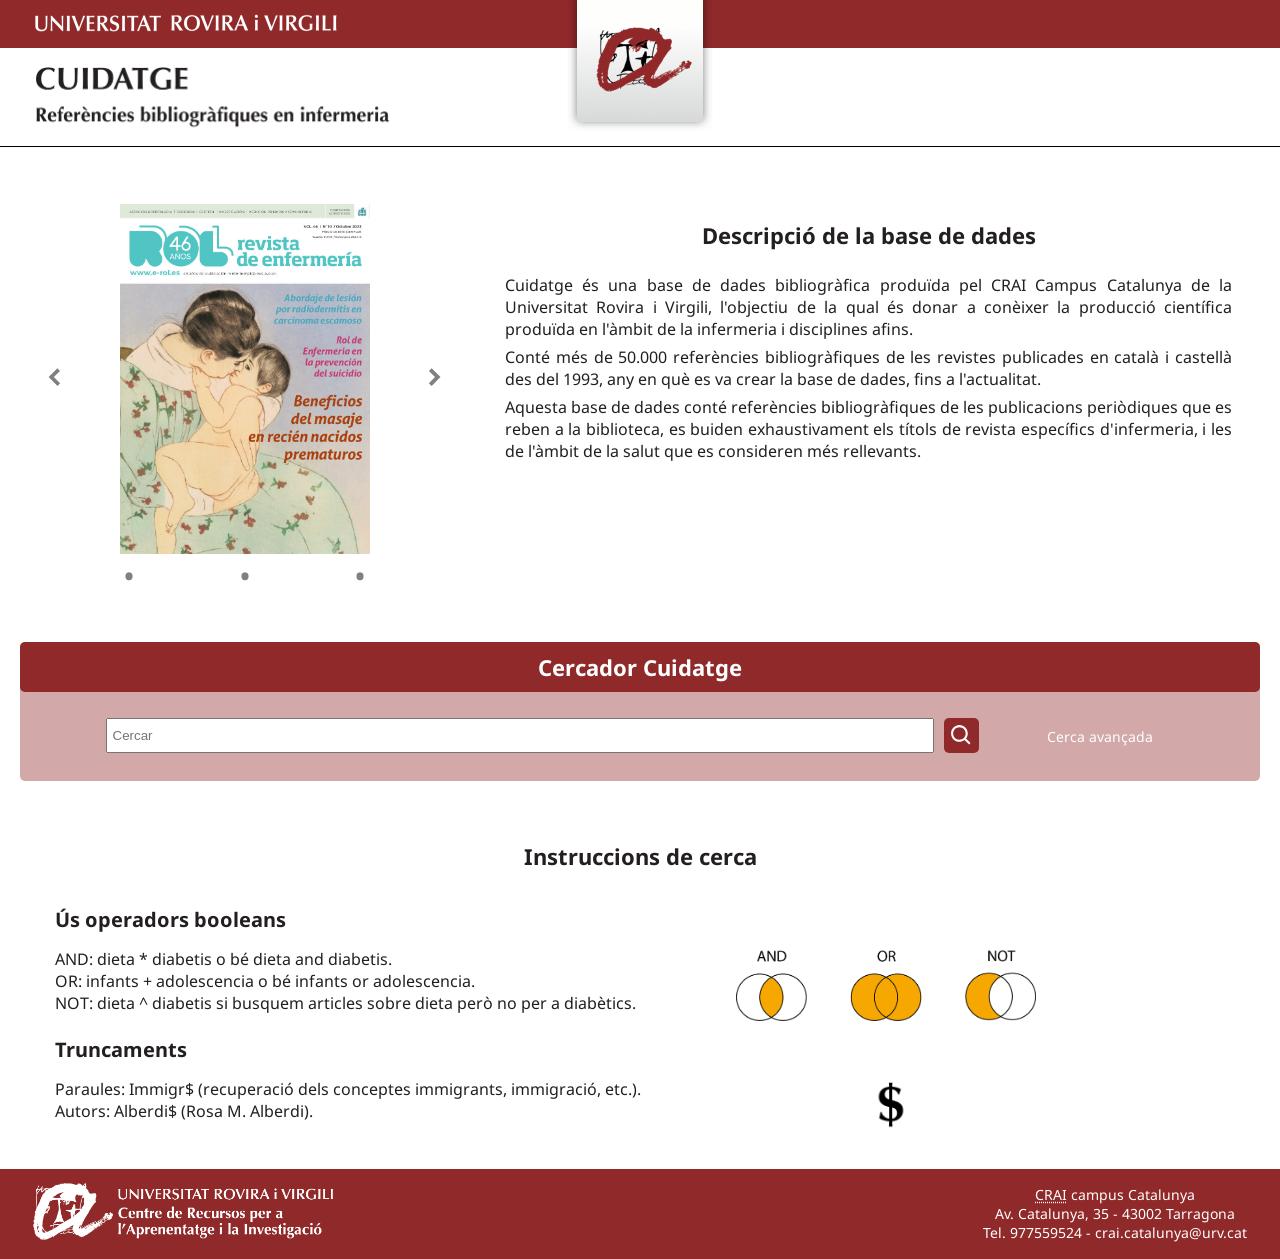
<file: index.html>
<!DOCTYPE html>
<html lang="ca">

<head>
    <meta charset="UTF-8">
    <meta http-equiv="X-UA-Compatible" content="IE=edge">
    <meta name="viewport" content="width=device-width, initial-scale=1.0">
    <meta name="description" content="Treball Final del Grau en Tècniques d'Interacció Digital i Multimèdia de la UOC">
    <meta name="keywords" content="base de dades, revistes, articles, infermeria, URV, CRAI">

    <title>Cuidatge | Referències bibliogràfiques en Infermeria</title>

    <link rel="preconnect" href="https://fonts.googleapis.com">
    <link rel="preconnect" href="https://fonts.gstatic.com" crossorigin>
    <link href="https://fonts.googleapis.com/css2?family=Noto+Sans:wght@400;900&display=swap" rel="stylesheet">

    <link rel="stylesheet" href="./css/estils.css">
</head>

<body>

    <header>
        <div class="logo-escriptori-URV">
            <a href="https://www.urv.cat/ca/" title="URV"><img src="./images/logo-urv-nav.png" alt="Universitat Rovira i Virgili"></a>
        </div>
        <div class="topbar">
            <div class="logotip-URV">
                <a href="https://www.urv.cat/ca/"><img src="./images/logo-urv-blanc-2017.png" alt="Universitat Rovira i Virgili"></a>
            </div>
        </div>
        <div class="downbar">
            <div class="logotip-cuidatge">
                <a href="./index.html" title="Portada | Cuidatge"><img src="./images/logotip-cuidatge.png" alt="Cuidatge"></a>
            </div>
        </div>
    </header>

    <main>
        <article class="presentacio">
            <!-- Carrusel -->
            <div class="carrusel">
                <div class="conteCarrusel">
                    <div class="itemCarrusel" id="itemCarrusel-1">
                        <div class="itemCarruselTarjeta">
                            <img src="./images/revista-rol.jpeg" alt="Portada de la revista Rol de enfermeria">
                        </div>
                        <div class="itemCarruselFletxes">
                            <a href="#itemCarrusel-3"><img src="./images/fletxa-esquerra-gris.svg" alt="Fletxa esquerra"></a>
                            <a href="#itemCarrusel-2"><img src="./images/fletxa-dreta-gris.svg" alt="Fletxa dreta"></a>
                        </div>
                    </div>
                    <div class="itemCarrusel" id="itemCarrusel-2">
                        <div class="itemCarruselTarjeta">
                            <img src="./images/RIDEC.jpeg" alt="Portada de la revista RIDEC">
                        </div>
                        <div class="itemCarruselFletxes">
                            <a href="#itemCarrusel-1"><img src="./images/fletxa-esquerra-gris.svg" alt="Fletxa esquerra"></a>
                            <a href="#itemCarrusel-3"><img src="./images/fletxa-dreta-gris.svg" alt="Fletxa dreta"></a>
                        </div>
                    </div>
                    <div class="itemCarrusel" id="itemCarrusel-3">
                        <div class="itemCarruselTarjeta">
                            <img src="./images/enfermeria-vascular.png" alt="Portada de la revista Enfermeria vascular">
                        </div>
                        <div class="itemCarruselFletxes">
                            <a href="#itemCarrusel-2"><img src="./images/fletxa-esquerra-gris.svg" alt="Fletxa esquerra"></a>
                            <a href="#itemCarrusel-1"><img src="./images/fletxa-dreta-gris.svg" alt="Fletxa dreta"></a>
                        </div>
                    </div>
                </div>
                <div class="conteCarruselController">
                    <a href="#itemCarrusel-1">•</a>
                    <a href="#itemCarrusel-2">•</a>
                    <a href="#itemCarrusel-3">•</a>
                </div>
            </div>
            <!--./Carrusel -->
            <div class="descripcio">
                <h1>Descripció de la base de dades</h1>
                <p>Cuidatge és una base de dades bibliogràfica produïda pel CRAI Campus Catalunya de la Universitat Rovira i Virgili, l'objectiu de la qual és donar a conèixer la producció científica produïda en l'àmbit de la infermeria i disciplines afins.</p>
                <p>Conté més de 50.000 referències bibliogràfiques de les revistes publicades en català i castellà des del 1993, any en què es va crear la base de dades, fins a l'actualitat.</p>
                <p>Aquesta base de dades conté referències bibliogràfiques de les publicacions periòdiques que es reben a la biblioteca, es buiden exhaustivament els títols de revista específics d'infermeria, i les de l'àmbit de la salut que es consideren més rellevants.</p>
            </div>
        </article>
        
        <div class="motor-de-cerca">
            <h1>Cercador Cuidatge</h1>
            <div class="cercador">
                <form action="#" method="post">
                <input id="cercar" type="search" placeholder="Cercar">
                <label for="cercar">
                    <a href="./pages/cerca.html"><img src="./images/lupa.svg" alt="Lupa"></a>
                </label>
                </form>
                <a class="cerca-avançada" href="#">Cerca avançada</a>
            </div>
        </div>

        <section class="instruccions-cerca">
            <h1>Instruccions de cerca</h1>
            
            <article>
                <h2>Ús operadors booleans</h2>
                <div class="booleans">
                <ul>
                    <li>AND: dieta * diabetis o bé dieta and diabetis.</li>
                    <li>OR: infants + adolescencia o bé infants or adolescencia.</li>
                    <li>NOT: dieta ^ diabetis si busquem articles sobre dieta però no per a diabètics.</li>
                </ul>
                <img src="./images/operadors-booleans.png" alt="Operadors booleans">
                </div>
            </article>

            <article>
                <h2>Truncaments</h2>
                <div class="truncaments">
                <ul>
                    <li>Paraules: Immigr$ (recuperació dels conceptes immigrants, immigració, etc.).</li>
                    <li>Autors: Alberdi$ (Rosa M. Alberdi).</li>
                </ul>
                <img src="./images/truncaments.png" alt="Truncaments">
                </div>
            </article>
        
        </section>

    </main>

    <footer>

        <div class="logo-CRAI">
            <a href="https://www.crai.urv.cat/ca/" title="Lloc web del CRAI URV"><img src="./images/logotip-CRAI-blanc.png" alt="Logotip del CRAI"></a>
        </div>

        <div class="informacio">
            <div class="contacte">
                <p><abbr title="Centre de Recursos per a l'Aprenentatge i la Investigació">CRAI</abbr> campus Catalunya</p>
                <p>Av. Catalunya, 35 - 43002 Tarragona</p>
                <p>Tel. 977559524 - crai.catalunya@urv.cat</p>
            </div>
        </div>

    </footer>

</body>

</html>
</file>
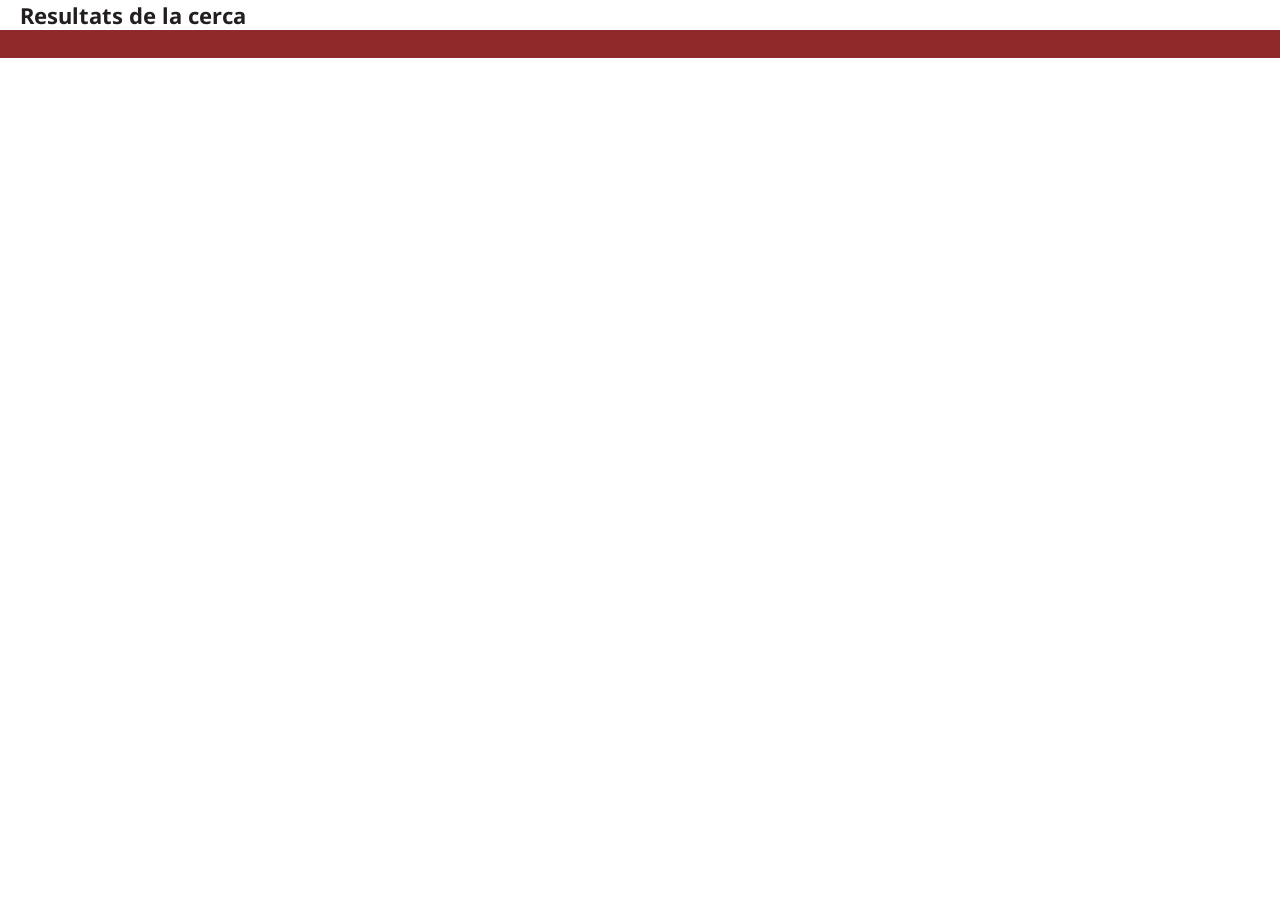
<file: pages/cerca.html>
<!DOCTYPE html>
<html lang="ca">

<head>
    <meta charset="UTF-8">
    <meta http-equiv="X-UA-Compatible" content="IE=edge">
    <meta name="viewport" content="width=device-width, initial-scale=1.0">
    <meta name="description" content="Pàgina de resultats de cerca de la base de dades de Cuidatge">
    <meta name="keywords" content="base de dades, revistes, articles, infermeria, URV, CRAI">
    <meta name="author" content="URV">

    <title>Cuidatge | Resultats de cerca</title>

    <link rel="preconnect" href="https://fonts.googleapis.com">
    <link rel="preconnect" href="https://fonts.gstatic.com" crossorigin>
    <link href="https://fonts.googleapis.com/css2?family=Noto+Sans:wght@400;900&display=swap" rel="stylesheet">

    <link rel="stylesheet" href="../css/estils.css">
</head>

<body>
 

    <header>
        <!-- Tu código del encabezado aquí -->
    </header>

    <main>

        <!-- Tu código de la barra de búsqueda aquí -->

        <!-- Sección para mostrar los resultados de la búsqueda -->
        <div class="resultados-cerca">
            <h1>Resultats de la cerca</h1>
            <div id="resultados"> <!-- Aquí se mostrarán los resultados -->
            </div>
        </div>
    </main>

    <footer>
        <!-- Tu código del pie de página aquí -->
    </footer>

    <script src="https://code.jquery.com/jquery-3.6.0.min.js"></script>
    <script>
        // Esta función mostrará los resultados de la búsqueda en la página
        function mostrarResultados(data) {
            const resultadosDiv = $('#resultados');
            resultadosDiv.empty(); // Limpiar resultados anteriores
            data.forEach(libro => {
                const li = $('<li>');
                li.text(libro.titulo + ' - ' + libro.autor); // Ajusta la visualización según la estructura de tus datos
                resultadosDiv.append(li);
            });
        }

        // Esta es tu función de búsqueda modificada para manejar la respuesta del servidor
        $(document).ready(function() {
            $('#formulario-busqueda').submit(function(event) {
                event.preventDefault(); // Evitar el envío del formulario por defecto
                
                const terminoBusqueda = $('#cercar').val();
                if (!terminoBusqueda) {
                    alert('Por favor, ingresa un término de búsqueda');
                    return;
                }

                // Realizar la solicitud al servidor Node.js
                $.get('/buscar-libros', { q: terminoBusqueda })
                    .done(function(data) {
                        mostrarResultados(data);
                    })
                    .fail(function(error) {
                        console.error('Error al buscar libros:', error);
                    });
            });
        });
    </script>
</body>

</html>
</file>
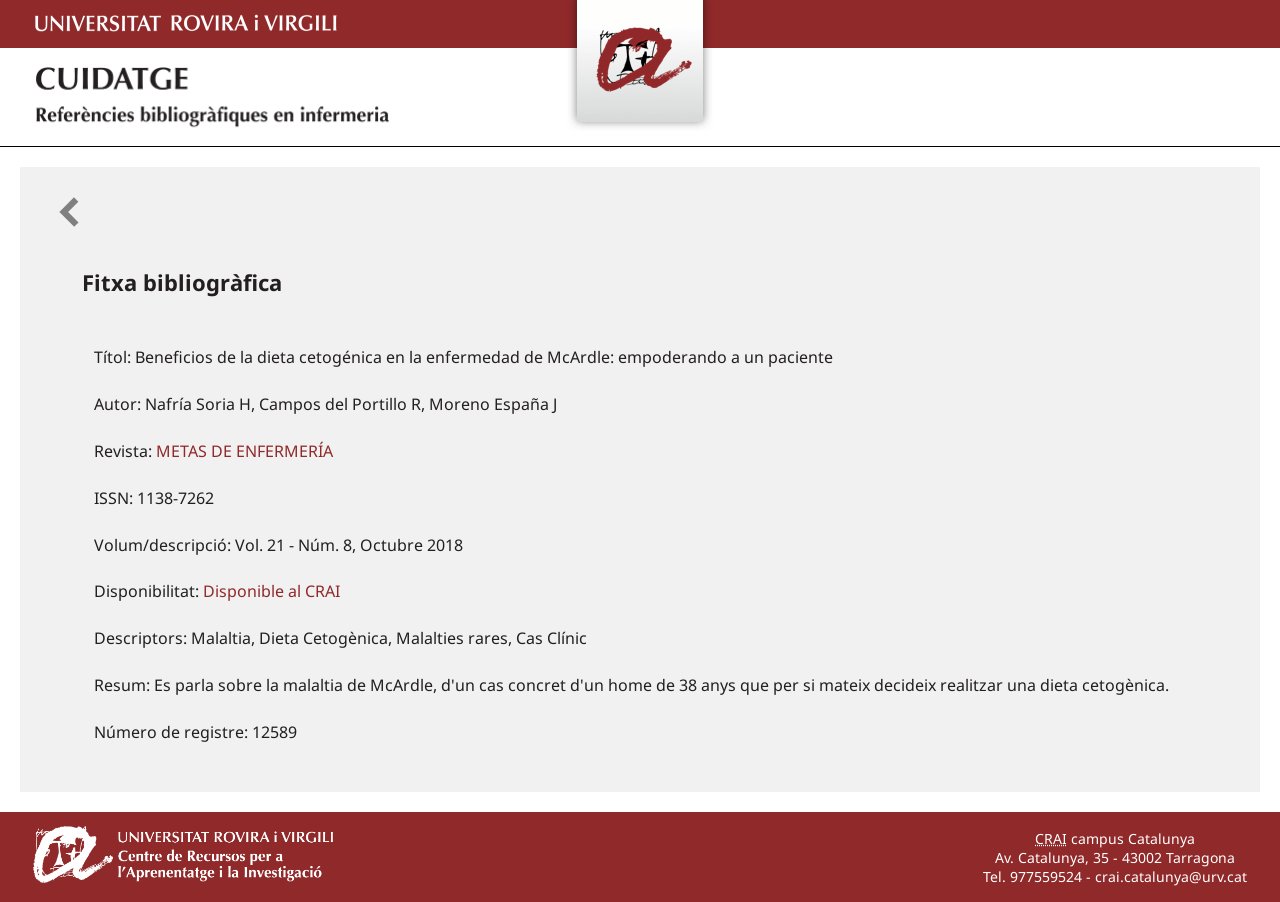
<file: pages/fitxa-bibliografica-2.html>
<!DOCTYPE html>
<html lang="ca">

<head>
    <meta charset="UTF-8">
    <meta http-equiv="X-UA-Compatible" content="IE=edge">
    <meta name="viewport" content="width=device-width, initial-scale=1.0">
    <meta name="description" content="Pàgina de la fitxa bibliogràfica d'un article de la base de dades de Cuidatge">
    <meta name="keywords" content="base de dades, revistes, articles, infermeria, URV, CRAI">

    <title>Cuidatge | Fitxa bibliogràfica</title>

    <link rel="preconnect" href="https://fonts.googleapis.com">
    <link rel="preconnect" href="https://fonts.gstatic.com" crossorigin>
    <link href="https://fonts.googleapis.com/css2?family=Noto+Sans:wght@400;900&display=swap" rel="stylesheet">
    
    <link rel="stylesheet" href="../css/estils.css">
</head>

<body>

    <header>
        <div class="logo-escriptori-URV">
            <a href="https://www.urv.cat/ca/" title="URV"><img src="../images/logo-urv-nav.png" alt="Universitat Rovira i Virgili"></a>
        </div>
        <div class="topbar">
            <div class="logotip-URV">
                <a href="https://www.urv.cat/ca/"><img src="../images/logo-urv-blanc-2017.png" alt="Universitat Rovira i Virgili"></a>
            </div>
        </div>
        <div class="downbar">
            <div class="logotip-cuidatge">
                <a href="../index.html" title="Portada | Cuidatge"><img src="../images/logotip-cuidatge.png" alt="Cuidatge"></a>
            </div>
        </div>
    </header>

    <main>

        <nav class="fletxa-torna-cerca">
            <a href="./cerca.html" title="Pàgina de cerca del lloc web de Cuidatge"><img src="../images/fletxa-esquerra-gris.svg" alt="Botó amb forma de fletxa cap a l'esquerra per tornar a la pàgina de resultats de la cerca"></a>
        </nav>

        <article class="fitxa">
            <h1>Fitxa bibliogràfica</h1>
            <ul>
                <li>Títol: Beneficios de la dieta cetogénica en la enfermedad de McArdle: empoderando a un paciente</li>
                <li>Autor: Nafría Soria H, Campos del Portillo R, Moreno España J</li>
                <li>Revista: <a href="https://www.enfermeria21.com/revistas/metas/archivo/" title="Lloc web de la revista METAS DE ENFERMERÍA">METAS DE ENFERMERÍA</a></li>
                <li>ISSN: 1138-7262</li>
                <li>Volum/descripció: Vol. 21 - Núm. 8, Octubre 2018</li>
                <li>Disponibilitat: <a href="https://cercador.urv.cat/discovery/fulldisplay?docid=alma991002263729706715&context=L&vid=34CSUC_URV:VU1&lang=ca&search_scope=MyInst_and_CI&adaptor=Local%20Search%20Engine&tab=Everything&query=any,contains,METAS%20DE%20ENFERMERIA" title="Accés al Catàleg CRAI URV">Disponible al CRAI</a></li>
                <li>Descriptors: Malaltia, Dieta Cetogènica, Malalties rares, Cas Clínic</li>
                <li>Resum: Es parla sobre la malaltia de McArdle, d'un cas concret d'un home de 38 anys que per si mateix decideix realitzar una dieta cetogènica.</li>
                <li>Número de registre: 12589</li>
            </ul>
        </article>

    </main>

    <footer>

        <div class="logo-CRAI">
            <a href="https://www.crai.urv.cat/ca/" title="Lloc web del CRAI URV"><img src="../images/logotip-CRAI-blanc.png" alt="Logotip del CRAI"></a>
        </div>

        <div class="informacio">
            <div class="contacte">
                <p><abbr title="Centre de Recursos per a l'Aprenentatge i la Investigació">CRAI</abbr> campus Catalunya</p>
                <p>Av. Catalunya, 35 - 43002 Tarragona</p>
                <p>Tel. 977559524 - crai.catalunya@urv.cat</p>
            </div>
        </div>

    </footer>

</body>

</html>
</file>
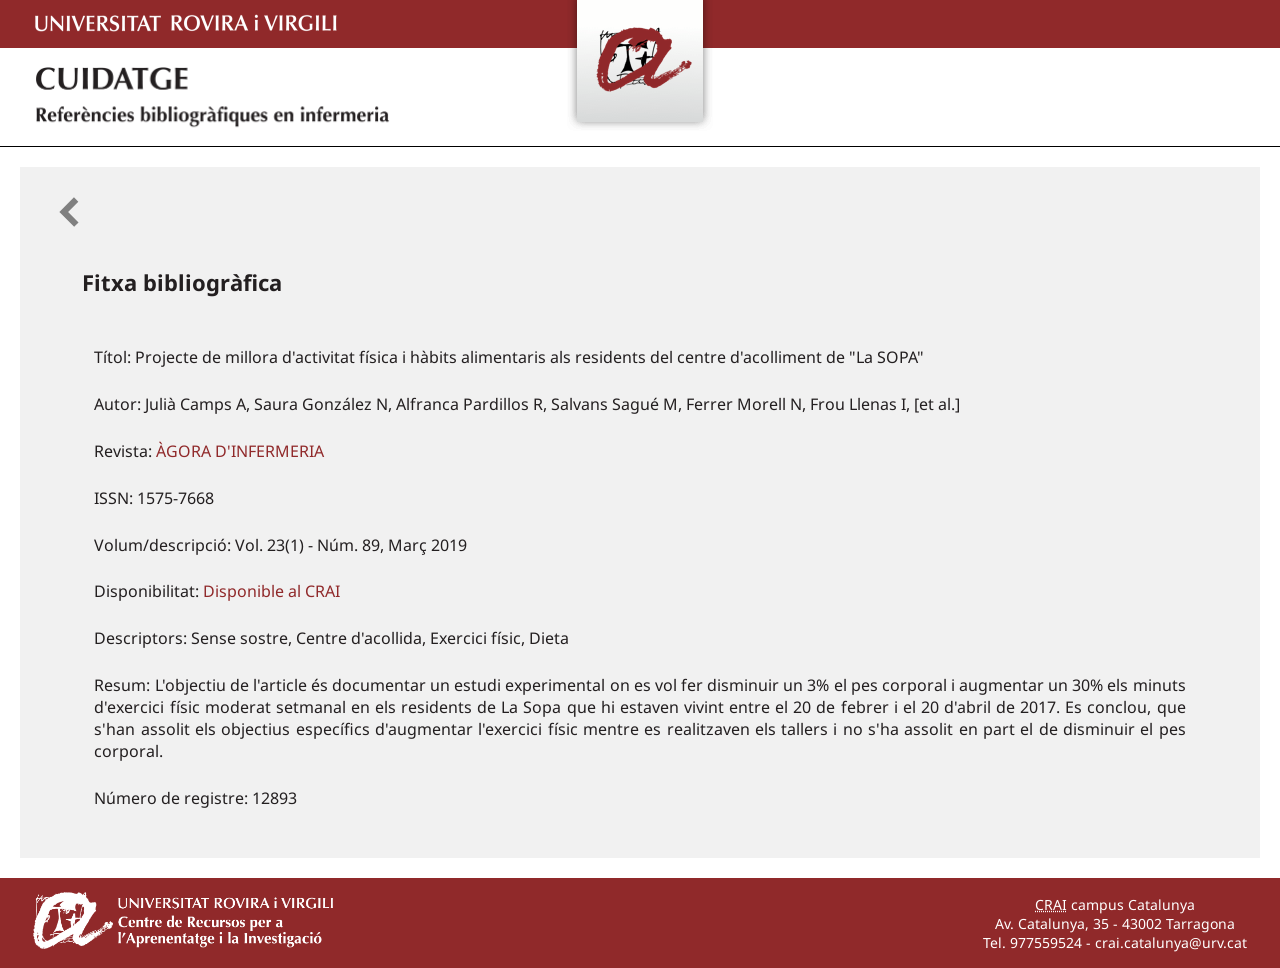
<file: pages/fitxa-bibliografica-3.html>
<!DOCTYPE html>
<html lang="ca">

<head>
    <meta charset="UTF-8">
    <meta http-equiv="X-UA-Compatible" content="IE=edge">
    <meta name="viewport" content="width=device-width, initial-scale=1.0">
    <meta name="description" content="Pàgina de la fitxa bibliogràfica d'un article de la base de dades de Cuidatge">
    <meta name="keywords" content="base de dades, revistes, articles, infermeria, URV, CRAI">

    <title>Cuidatge | Fitxa bibliogràfica</title>

    <link rel="preconnect" href="https://fonts.googleapis.com">
    <link rel="preconnect" href="https://fonts.gstatic.com" crossorigin>
    <link href="https://fonts.googleapis.com/css2?family=Noto+Sans:wght@400;900&display=swap" rel="stylesheet">
    
    <link rel="stylesheet" href="../css/estils.css">
</head>

<body>

    <header>
        <div class="logo-escriptori-URV">
            <a href="https://www.urv.cat/ca/" title="URV"><img src="../images/logo-urv-nav.png" alt="Universitat Rovira i Virgili"></a>
        </div>
        <div class="topbar">
            <div class="logotip-URV">
                <a href="https://www.urv.cat/ca/"><img src="../images/logo-urv-blanc-2017.png" alt="Universitat Rovira i Virgili"></a>
            </div>
        </div>
        <div class="downbar">
            <div class="logotip-cuidatge">
                <a href="../index.html" title="Portada | Cuidatge"><img src="../images/logotip-cuidatge.png" alt="Cuidatge"></a>
            </div>
        </div>
    </header>

    <main>

        <nav class="fletxa-torna-cerca">
            <a href="./cerca.html" title="Pàgina de cerca del lloc web de Cuidatge"><img src="../images/fletxa-esquerra-gris.svg" alt="Botó amb forma de fletxa cap a l'esquerra per tornar a la pàgina de resultats de la cerca"></a>
        </nav>

        <article class="fitxa">
            <h1>Fitxa bibliogràfica</h1>
            <ul>
                <li>Títol: Projecte de millora d'activitat física i hàbits alimentaris als residents del centre d'acolliment de "La SOPA"</li>
                <li>Autor: Julià Camps A, Saura González N, Alfranca Pardillos R, Salvans Sagué M, Ferrer Morell N, Frou Llenas I, [et al.]</li>
                <li>Revista: <a href="https://www.agoradenfermeria.eu/?page=numbers" title="Lloc web de la revista ÀGORA D'INFERMERIA">ÀGORA D'INFERMERIA</a></li>
                <li>ISSN: 1575-7668</li>
                <li>Volum/descripció: Vol. 23(1) - Núm. 89, Març 2019</li>
                <li>Disponibilitat: <a href="https://cercador.urv.cat/discovery/fulldisplay?docid=alma991001839139706715&context=L&vid=34CSUC_URV:VU1&lang=ca&search_scope=MyInst_and_CI&adaptor=Local%20Search%20Engine&tab=Everything&query=any,contains,agora%20d%27infermeria" title="Accés al Catàleg CRAI URV">Disponible al CRAI</a></li>
                <li>Descriptors: Sense sostre, Centre d'acollida, Exercici físic, Dieta</li>
                <li>Resum: L'objectiu de l'article és documentar un estudi experimental on es vol fer disminuir un 3% el pes corporal i augmentar un 30% els minuts d'exercici físic moderat setmanal en els residents de La Sopa que hi estaven vivint entre el 20 de febrer i el 20 d'abril de 2017. Es conclou, que s'han assolit els objectius específics d'augmentar l'exercici físic mentre es realitzaven els tallers i no s'ha assolit en part el de disminuir el pes corporal.</li>
                <li>Número de registre: 12893</li>
            </ul>
        </article>

    </main>

    <footer>

        <div class="logo-CRAI">
            <a href="https://www.crai.urv.cat/ca/" title="Lloc web del CRAI URV"><img src="../images/logotip-CRAI-blanc.png" alt="Logotip del CRAI"></a>
        </div>

        <div class="informacio">
            <div class="contacte">
                <p><abbr title="Centre de Recursos per a l'Aprenentatge i la Investigació">CRAI</abbr> campus Catalunya</p>
                <p>Av. Catalunya, 35 - 43002 Tarragona</p>
                <p>Tel. 977559524 - crai.catalunya@urv.cat</p>
            </div>
        </div>

    </footer>

</body>

</html>
</file>
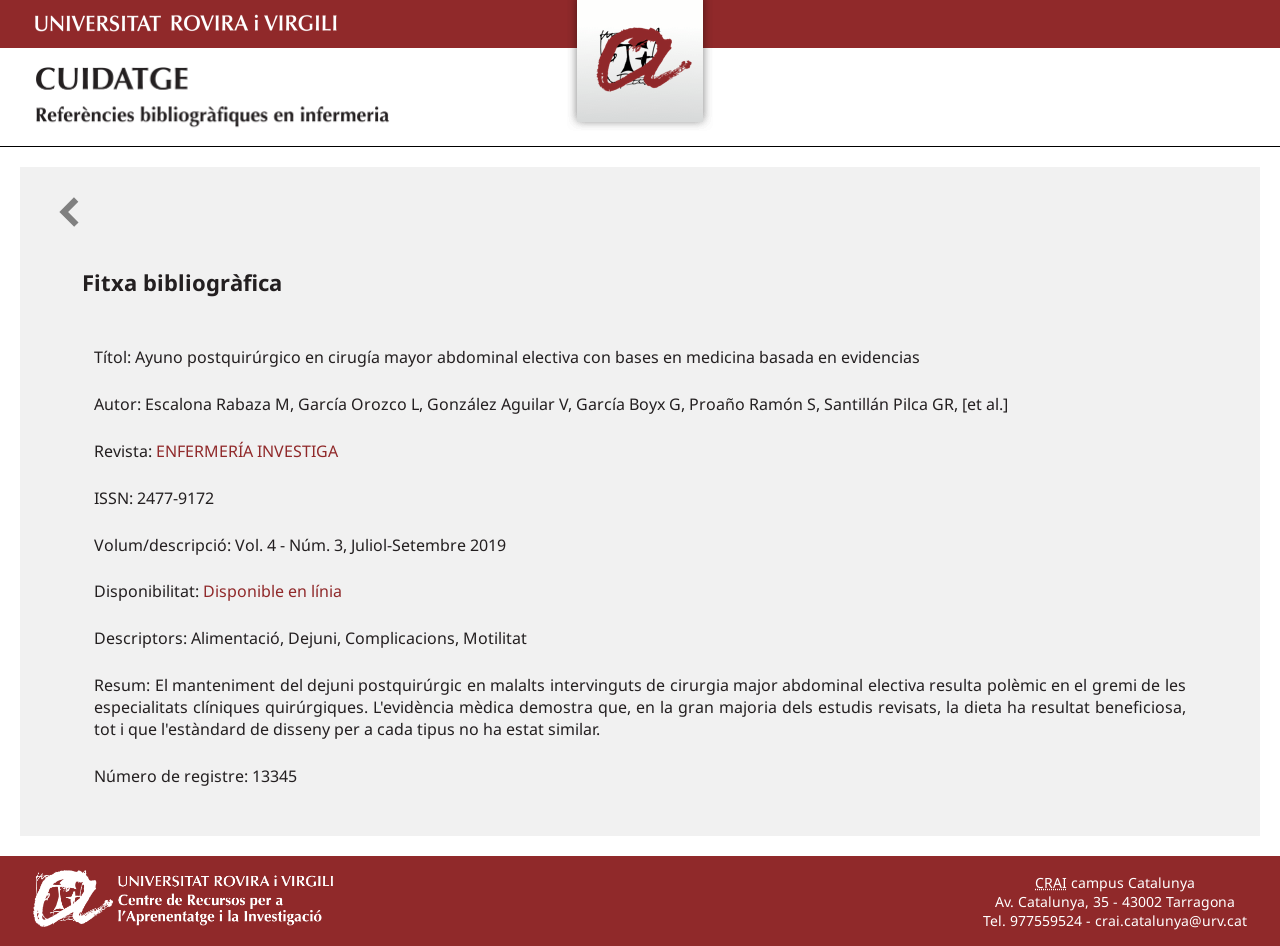
<file: pages/fitxa-bibliografica-4.html>
<!DOCTYPE html>
<html lang="ca">

<head>
    <meta charset="UTF-8">
    <meta http-equiv="X-UA-Compatible" content="IE=edge">
    <meta name="viewport" content="width=device-width, initial-scale=1.0">
    <meta name="description" content="Pàgina de la fitxa bibliogràfica d'un article de la base de dades de Cuidatge">
    <meta name="keywords" content="base de dades, revistes, articles, infermeria, URV, CRAI">

    <title>Cuidatge | Fitxa bibliogràfica</title>

    <link rel="preconnect" href="https://fonts.googleapis.com">
    <link rel="preconnect" href="https://fonts.gstatic.com" crossorigin>
    <link href="https://fonts.googleapis.com/css2?family=Noto+Sans:wght@400;900&display=swap" rel="stylesheet">
    
    <link rel="stylesheet" href="../css/estils.css">
</head>

<body>

    <header>
        <div class="logo-escriptori-URV">
            <a href="https://www.urv.cat/ca/" title="URV"><img src="../images/logo-urv-nav.png" alt="Universitat Rovira i Virgili"></a>
        </div>
        <div class="topbar">
            <div class="logotip-URV">
                <a href="https://www.urv.cat/ca/"><img src="../images/logo-urv-blanc-2017.png" alt="Universitat Rovira i Virgili"></a>
            </div>
        </div>
        <div class="downbar">
            <div class="logotip-cuidatge">
                <a href="../index.html" title="Portada | Cuidatge"><img src="../images/logotip-cuidatge.png" alt="Cuidatge"></a>
            </div>
        </div>
    </header>

    <main>

        <nav class="fletxa-torna-cerca">
            <a href="./cerca.html" title="Pàgina de cerca del lloc web de Cuidatge"><img src="../images/fletxa-esquerra-gris.svg" alt="Botó amb forma de fletxa cap a l'esquerra per tornar a la pàgina de resultats de la cerca"></a>
        </nav>
        
        <article class="fitxa">
            <h1>Fitxa bibliogràfica</h1>
            <ul>
                <li>Títol: Ayuno postquirúrgico en cirugía mayor abdominal electiva con bases en medicina basada en evidencias</li>
                <li>Autor: Escalona Rabaza M, García Orozco L, González Aguilar V, García Boyx G, Proaño Ramón S, Santillán Pilca GR, [et al.]</li>
                <li>Revista: <a href="https://revistas.uta.edu.ec/erevista/index.php/enfi/issue/archive" title="Lloc web de la revista ENFERMERÍA INVESTIGA">ENFERMERÍA INVESTIGA</a></li>
                <li>ISSN: 2477-9172</li>
                <li>Volum/descripció: Vol. 4 - Núm. 3, Juliol-Setembre 2019</li>
                <li>Disponibilitat: <a href="http://dx.doi.org/10.29033/enfi.v4i3.542" title="Accés a l'article">Disponible en línia</a></li>
                <li>Descriptors: Alimentació, Dejuni, Complicacions, Motilitat</li>
                <li>Resum: El manteniment del dejuni postquirúrgic en malalts intervinguts de cirurgia major abdominal electiva resulta polèmic en el gremi de les especialitats clíniques quirúrgiques. L'evidència mèdica demostra que, en la gran majoria dels estudis revisats, la dieta ha resultat beneficiosa, tot i que l'estàndard de disseny per a cada tipus no ha estat similar.</li>
                <li>Número de registre: 13345</li>
            </ul>
        </article>

    </main>

    <footer>

        <div class="logo-CRAI">
            <a href="https://www.crai.urv.cat/ca/" title="Lloc web del CRAI URV"><img src="../images/logotip-CRAI-blanc.png" alt="Logotip del CRAI"></a>
        </div>

        <div class="informacio">
            <div class="contacte">
                <p><abbr title="Centre de Recursos per a l'Aprenentatge i la Investigació">CRAI</abbr> campus Catalunya</p>
                <p>Av. Catalunya, 35 - 43002 Tarragona</p>
                <p>Tel. 977559524 - crai.catalunya@urv.cat</p>
            </div>
        </div>

    </footer>

</body>

</html>
</file>
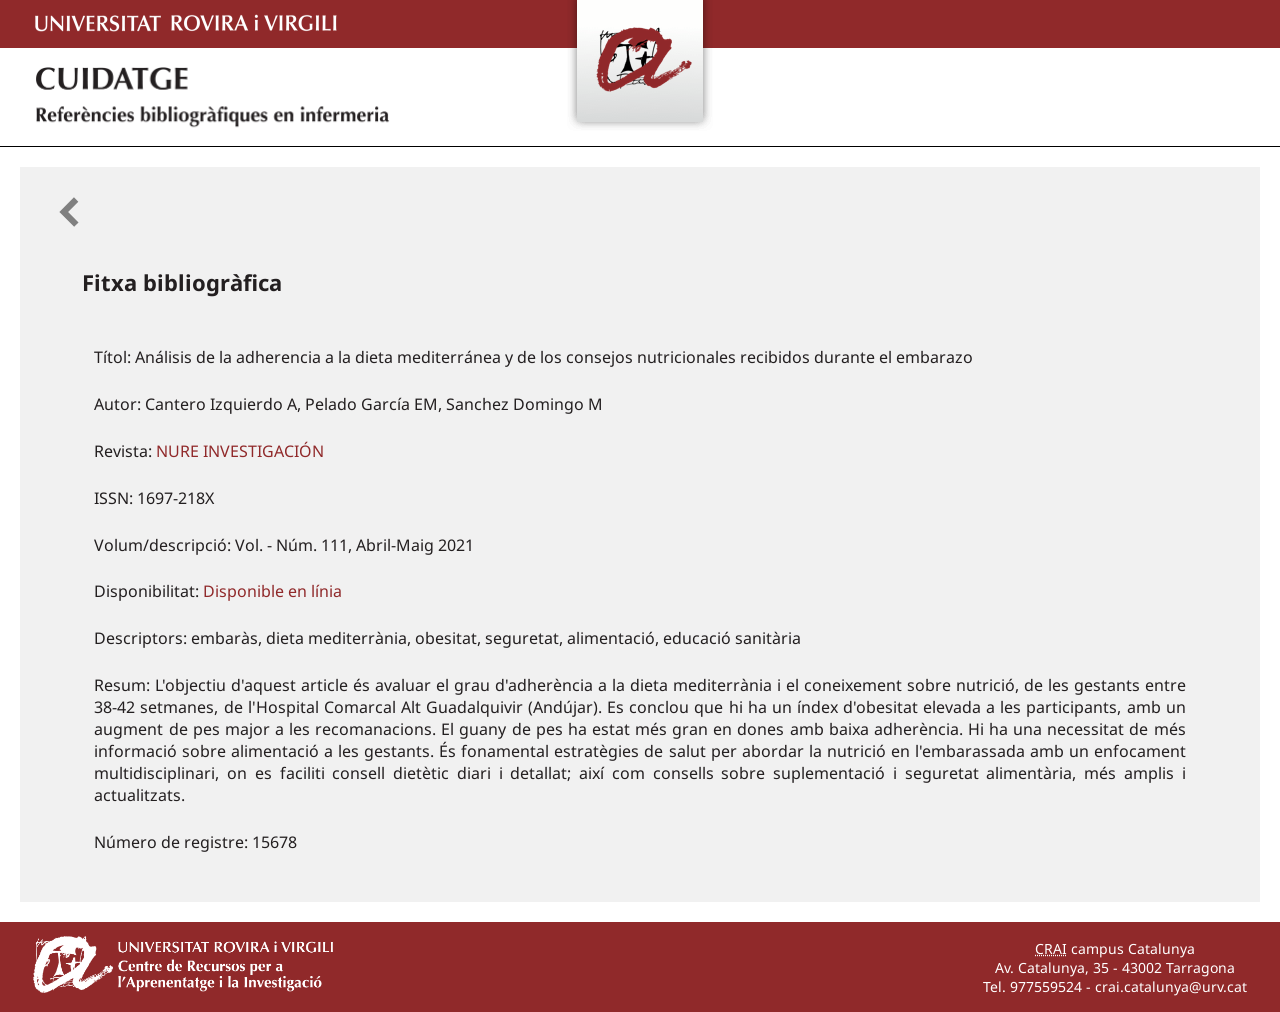
<file: pages/fitxa-bibliografica-5.html>
<!DOCTYPE html>
<html lang="ca">

<head>
    <meta charset="UTF-8">
    <meta http-equiv="X-UA-Compatible" content="IE=edge">
    <meta name="viewport" content="width=device-width, initial-scale=1.0">
    <meta name="description" content="Pàgina de la fitxa bibliogràfica d'un article de la base de dades de Cuidatge">
    <meta name="keywords" content="base de dades, revistes, articles, infermeria, URV, CRAI">

    <title>Cuidatge | Fitxa bibliogràfica</title>

    <link rel="preconnect" href="https://fonts.googleapis.com">
    <link rel="preconnect" href="https://fonts.gstatic.com" crossorigin>
    <link href="https://fonts.googleapis.com/css2?family=Noto+Sans:wght@400;900&display=swap" rel="stylesheet">
    
    <link rel="stylesheet" href="../css/estils.css">
</head>

<body>

    <header>
        <div class="logo-escriptori-URV">
            <a href="https://www.urv.cat/ca/" title="URV"><img src="../images/logo-urv-nav.png" alt="Universitat Rovira i Virgili"></a>
        </div>
        <div class="topbar">
            <div class="logotip-URV">
                <a href="https://www.urv.cat/ca/"><img src="../images/logo-urv-blanc-2017.png" alt="Universitat Rovira i Virgili"></a>
            </div>
        </div>
        <div class="downbar">
            <div class="logotip-cuidatge">
                <a href="../index.html" title="Portada | Cuidatge"><img src="../images/logotip-cuidatge.png" alt="Cuidatge"></a>
            </div>
        </div>
    </header>

    <main>

        <nav class="fletxa-torna-cerca">
            <a href="./cerca.html" title="Pàgina de cerca del lloc web de Cuidatge"><img src="../images/fletxa-esquerra-gris.svg" alt="Botó amb forma de fletxa cap a l'esquerra per tornar a la pàgina de resultats de la cerca"></a>
        </nav>

        <article class="fitxa">
            <h1>Fitxa bibliogràfica</h1>
            <ul>
                <li>Títol: Análisis de la adherencia a la dieta mediterránea y de los consejos nutricionales recibidos durante el embarazo</li>
                <li>Autor: Cantero Izquierdo A, Pelado García EM, Sanchez Domingo M</li>
                <li>Revista: <a href="https://www.nureinvestigacion.es/OJS/index.php/nure/issue/archive" title="Lloc web de la revista NURE INVESTIGACIÓN">NURE INVESTIGACIÓN</a></li>
                <li>ISSN: 1697-218X</li>
                <li>Volum/descripció: Vol. - Núm. 111, Abril-Maig 2021</li>
                <li>Disponibilitat: <a href="https://www.nureinvestigacion.es/OJS/index.php/nure/article/view/1998/962" title="Accés a l'article">Disponible en línia</a></li>
                <li>Descriptors: embaràs, dieta mediterrània, obesitat, seguretat, alimentació, educació sanitària</li>
                <li>Resum: L'objectiu d'aquest article és avaluar el grau d'adherència a la dieta mediterrània i el coneixement sobre nutrició, de les gestants entre 38-42 setmanes, de l'Hospital Comarcal Alt Guadalquivir (Andújar). Es conclou que hi ha un índex d'obesitat elevada a les participants, amb un augment de pes major a les recomanacions. El guany de pes ha estat més gran en dones amb baixa adherència. Hi ha una necessitat de més informació sobre alimentació a les gestants. És fonamental estratègies de salut per abordar la nutrició en l'embarassada amb un enfocament multidisciplinari, on es faciliti consell dietètic diari i detallat; així com consells sobre suplementació i seguretat alimentària, més amplis i actualitzats.</li>
                <li>Número de registre: 15678</li>
            </ul>
        </article>

    </main>

    <footer>

        <div class="logo-CRAI">
            <a href="https://www.crai.urv.cat/ca/" title="Lloc web del CRAI URV"><img src="../images/logotip-CRAI-blanc.png" alt="Logotip del CRAI"></a>
        </div>

        <div class="informacio">
            <div class="contacte">
                <p><abbr title="Centre de Recursos per a l'Aprenentatge i la Investigació">CRAI</abbr> campus Catalunya</p>
                <p>Av. Catalunya, 35 - 43002 Tarragona</p>
                <p>Tel. 977559524 - crai.catalunya@urv.cat</p>
            </div>
        </div>

    </footer>

</body>

</html>
</file>
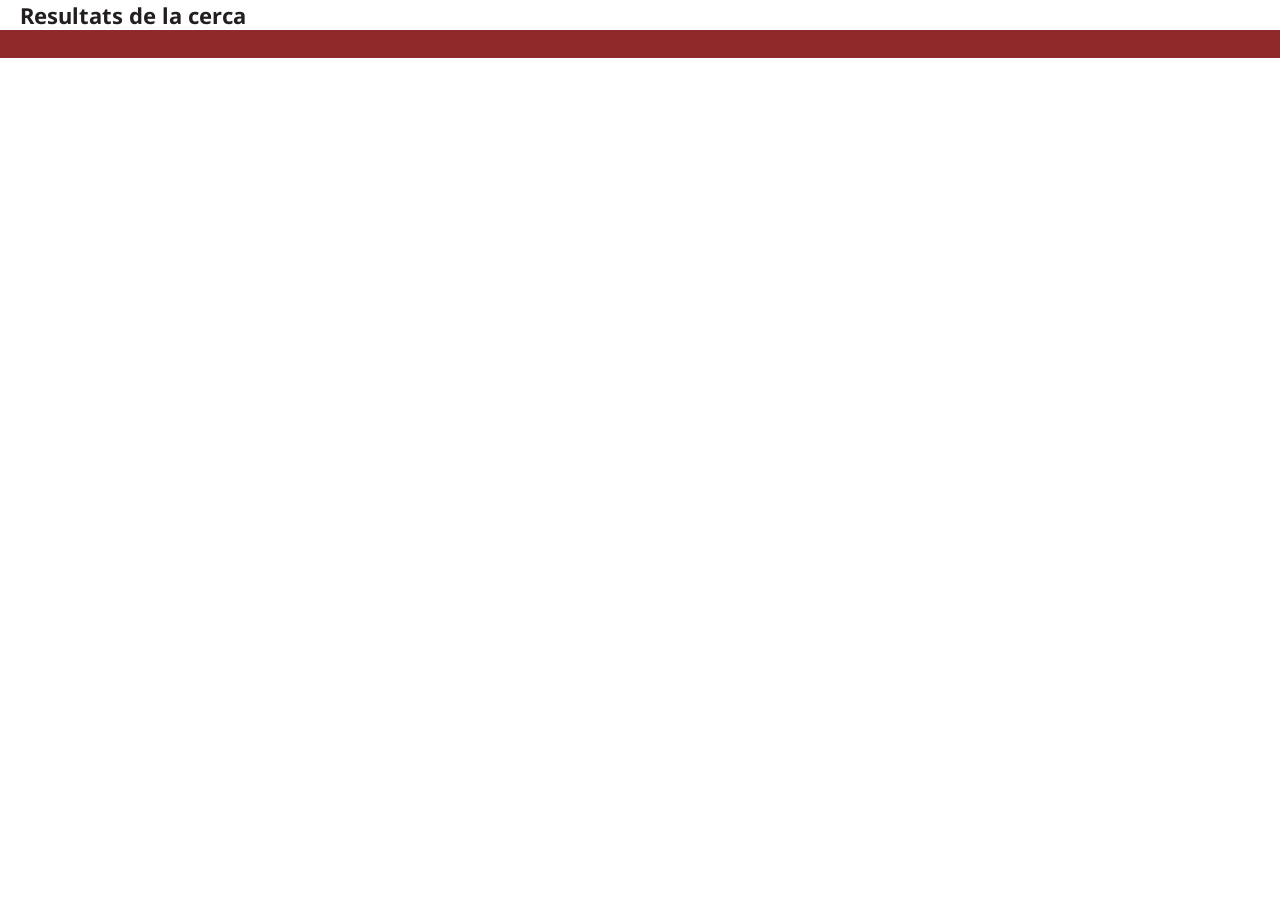
<file: Cuidatge/pages/cerca.html>
<!DOCTYPE html>
<html lang="ca">

<head>
    <meta charset="UTF-8">
    <meta http-equiv="X-UA-Compatible" content="IE=edge">
    <meta name="viewport" content="width=device-width, initial-scale=1.0">
    <meta name="description" content="Pàgina de resultats de cerca de la base de dades de Cuidatge">
    <meta name="keywords" content="base de dades, revistes, articles, infermeria, URV, CRAI">
    <meta name="author" content="URV">

    <title>Cuidatge | Resultats de cerca</title>

    <link rel="preconnect" href="https://fonts.googleapis.com">
    <link rel="preconnect" href="https://fonts.gstatic.com" crossorigin>
    <link href="https://fonts.googleapis.com/css2?family=Noto+Sans:wght@400;900&display=swap" rel="stylesheet">

    <link rel="stylesheet" href="../css/estils.css">
</head>

<body>
 

    <header>
        <!-- Tu código del encabezado aquí -->
    </header>

    <main>

        <!-- Tu código de la barra de búsqueda aquí -->

        <!-- Sección para mostrar los resultados de la búsqueda -->
        <div class="resultados-cerca">
            <h1>Resultats de la cerca</h1>
            <div id="resultados"> <!-- Aquí se mostrarán los resultados -->
            </div>
        </div>
    </main>

    <footer>
        <!-- Tu código del pie de página aquí -->
    </footer>

    <script src="https://code.jquery.com/jquery-3.6.0.min.js"></script>
    <script>
        // Esta función mostrará los resultados de la búsqueda en la página
        function mostrarResultados(data) {
            const resultadosDiv = $('#resultados');
            resultadosDiv.empty(); // Limpiar resultados anteriores
            data.forEach(libro => {
                const li = $('<li>');
                li.text(libro.titulo + ' - ' + libro.autor); // Ajusta la visualización según la estructura de tus datos
                resultadosDiv.append(li);
            });
        }

        // Esta es tu función de búsqueda modificada para manejar la respuesta del servidor
        $(document).ready(function() {
            $('#formulario-busqueda').submit(function(event) {
                event.preventDefault(); // Evitar el envío del formulario por defecto
                
                const terminoBusqueda = $('#cercar').val();
                if (!terminoBusqueda) {
                    alert('Por favor, ingresa un término de búsqueda');
                    return;
                }

                // Realizar la solicitud al servidor Node.js
                $.get('/buscar-libros', { q: terminoBusqueda })
                    .done(function(data) {
                        mostrarResultados(data);
                    })
                    .fail(function(error) {
                        console.error('Error al buscar libros:', error);
                    });
            });
        });
    </script>
</body>

</html>
</file>
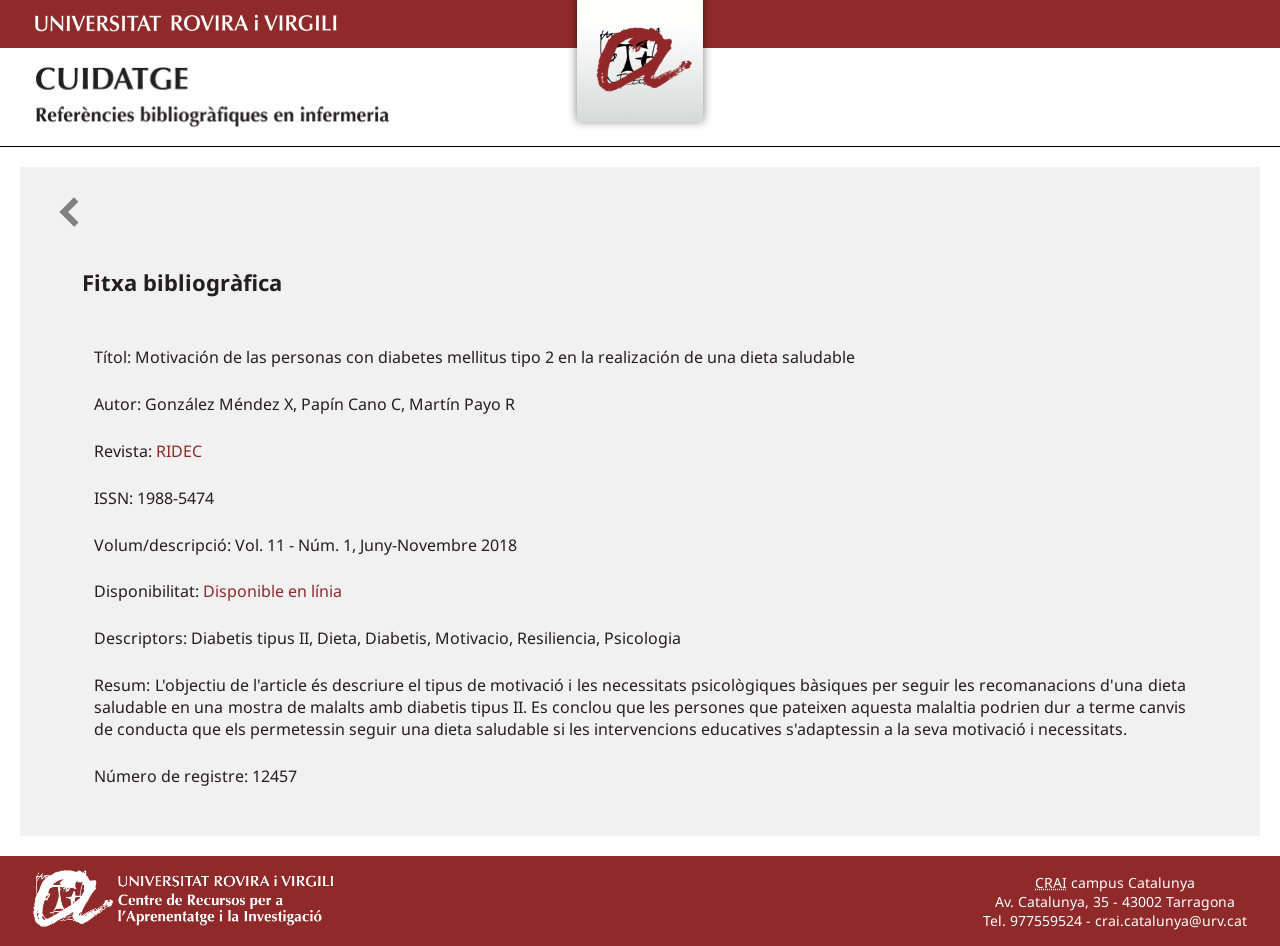
<file: Cuidatge/pages/fitxa-bibliografica-1.html>
<!DOCTYPE html>
<html lang="ca">

<head>
    <meta charset="UTF-8">
    <meta http-equiv="X-UA-Compatible" content="IE=edge">
    <meta name="viewport" content="width=device-width, initial-scale=1.0">
    <meta name="description" content="Pàgina de la fitxa bibliogràfica d'un article de la base de dades de Cuidatge">
    <meta name="keywords" content="base de dades, revistes, articles, infermeria, URV, CRAI">

    <title>Cuidatge | Fitxa bibliogràfica</title>

    <link rel="preconnect" href="https://fonts.googleapis.com">
    <link rel="preconnect" href="https://fonts.gstatic.com" crossorigin>
    <link href="https://fonts.googleapis.com/css2?family=Noto+Sans:wght@400;900&display=swap" rel="stylesheet">
    
    <link rel="stylesheet" href="../css/estils.css">
</head>

<body>

    <header>
        <div class="logo-escriptori-URV">
            <a href="https://www.urv.cat/ca/" title="URV"><img src="../images/logo-urv-nav.png" alt="Universitat Rovira i Virgili"></a>
        </div>
        <div class="topbar">
            <div class="logotip-URV">
                <a href="https://www.urv.cat/ca/"><img src="../images/logo-urv-blanc-2017.png" alt="Universitat Rovira i Virgili"></a>
            </div>
        </div>
        <div class="downbar">
            <div class="logotip-cuidatge">
                <a href="../index.html" title="Portada | Cuidatge"><img src="../images/logotip-cuidatge.png" alt="Cuidatge"></a>
            </div>
        </div>
    </header>

    <main>

        <nav class="fletxa-torna-cerca">
            <a href="./cerca.html" title="Pàgina de cerca del lloc web de Cuidatge"><img src="../images/fletxa-esquerra-gris.svg" alt="Botó amb forma de fletxa cap a l'esquerra per tornar a la pàgina de resultats de la cerca"></a>
        </nav>

        <article class="fitxa">
            <h1>Fitxa bibliogràfica</h1>
            <ul>
                <li>Títol: Motivación de las personas con diabetes mellitus tipo 2 en la realización de una dieta saludable</li>
                <li>Autor: González Méndez X, Papín Cano C, Martín Payo R</li>
                <li>Revista: <a href="https://www.enfermeriacomunitaria.org/web/index.php/ridec" title="Lloc web de la revista RIDEC">RIDEC</a></li>
                <li>ISSN: 1988-5474</li>
                <li>Volum/descripció: Vol. 11 - Núm. 1, Juny-Novembre 2018</li>
                <li>Disponibilitat: <a href="https://www.enfermeriacomunitaria.org/web/attachments/article/1935/RIdEC-v10-n2-jun2018-nov2018%20-%20Originales%203.pdf" title="Accés a l'article">Disponible en línia</a></li>
                <li>Descriptors: Diabetis tipus II, Dieta, Diabetis, Motivacio, Resiliencia, Psicologia</li>
                <li>Resum: L'objectiu de l'article és descriure el tipus de motivació i les necessitats psicològiques bàsiques per seguir les recomanacions d'una dieta saludable en una mostra de malalts amb diabetis tipus II. Es conclou que les persones que pateixen aquesta malaltia podrien dur a terme canvis de conducta que els permetessin seguir una dieta saludable si les intervencions educatives s'adaptessin a la seva motivació i necessitats.</li>
                <li>Número de registre: 12457</li>
            </ul>
        </article>

    </main>

    <footer>

        <div class="logo-CRAI">
            <a href="https://www.crai.urv.cat/ca/" title="Lloc web del CRAI URV"><img src="../images/logotip-CRAI-blanc.png" alt="Logotip del CRAI"></a>
        </div>

        <div class="informacio">
            <div class="contacte">
                <p><abbr title="Centre de Recursos per a l'Aprenentatge i la Investigació">CRAI</abbr> campus Catalunya</p>
                <p>Av. Catalunya, 35 - 43002 Tarragona</p>
                <p>Tel. 977559524 - crai.catalunya@urv.cat</p>
            </div>
        </div>

    </footer>

</body>

</html>
</file>
<file: css/estils.css>
/*===== GENERAL =====*/

* {
    margin: 0;
    padding: 0;
    box-sizing: border-box;
}

body {
    font-family: 'Noto Sans', sans-serif;
    color: #231F20;
}

main {
	margin: 0 auto;
	max-width: 1240px;
}

h1 {
    font-size: 22px;
}

h2 {
    font-size: 20px;
}

h3 {
    font-size: 18px;
}

p {
    font-size: 16px;
}

ul {
    list-style-type: none;
}

li{
    font-size: 16px;
}


/*===== HEADER =====*/

header {
    width: auto;
    height: auto;
}

.logo-escriptori-URV {
    position: absolute;
    width: 100%;
    height: 1px;
    display: flex;
    justify-content: center;
    align-items: flex-start;
}


.topbar{
    display: flex;
    justify-content: center;
    align-items: center;
    background-color: #90292A;
}

.logotip-URV {
    max-width: 1240px;
    flex: 1;
    padding: 8px 0 4px 15px;
}

.logotip-URV img {
    width: 302px;
    height: auto;
}

.downbar{
    display: flex;
    justify-content: center;
    align-items: center;
    border-bottom: 1px solid #000000;
}

.logotip-cuidatge {
    max-width: 1240px;
    flex: 1;
    padding: 15px 0 4px 15px;
}

.logotip-cuidatge img {
    width: 360px;
    height: auto;
}


/*===== INDEX =====*/

.presentacio {
    display: flex;
    flex-wrap: wrap;
    margin: 20px auto;
    gap: 20px;
    padding: 3% 0 2% 0;
}

.carrusel {
    flex: 1 0 35%;
}

.conteCarrusel {
    width: 100%;
    height: 350px;
    overflow: hidden;
}

.itemCarrusel {
    position: relative;
    width: 100%;
    height: 100%;
}

.itemCarruselTarjeta {
    display: flex;
    justify-content: center;
    align-items: center;
}

.itemCarruselTarjeta img {
    width: 250px;
    height: auto;
}

.itemCarruselFletxes {
    position: absolute;
    top: 0;
    bottom: 0;
    left: 0;
    right: 0;
    height: 100%;
    width: 100%; 
    display: flex;
    align-items: center;
    justify-content: space-between;
    padding: 20px; 
}

#itemCarrusel-1,
#itemCarrusel-2,
#itemCarrusel-3 {
    min-width: 350px;
}

.conteCarruselController {
    width: 100%;
    display: flex;
    justify-content: space-evenly;

}

.conteCarruselController a {
    text-decoration: none;
    font-size: 32px;
    color: #808080;
}

.itemCarruselFletxes a {
    width: 30px;
    height: auto;
}

.descripcio {
    flex: 1 0 60%;
    min-width: 300px;
    padding: 16px;
    margin: 0 12px 0 0;
}

.descripcio h1 {
    display: flex;
    text-align: center;
    justify-content: center;
    margin-bottom: 24px;
}

.descripcio p {
    text-align: justify;
    padding-bottom: 6px;
}


.motor-de-cerca {
    padding-bottom: 8px;
    background-color: #90292b67;
    margin: 20px auto;
    border-radius: 5px;
 }

.motor-de-cerca h1 {
    text-align: center;
    padding: 10px;
    background-color: #90292A;
    color: #FFFFFF;
    border-radius: 5px;
 }

.cercador {
    margin: 12px auto;
    height: auto;
    padding: 8px 20px 8px 5px;
    display: flex;
    align-items: center;
    justify-content: center;
    gap: 6px;
}

#cercar {
    margin-top: 5px;
    padding: 8px 650px 8px 5px;

}

.cercador img {
    position: absolute;
    margin-top: 5px;
    margin-left: 10px;
    padding: 5px;
    width: 35px;
    height: auto;
    background-color: #90292A;
    border-radius: 5px;
 }

.cerca-avançada{
    margin: 8px 0 0 100px;
    text-decoration: none;
    color: #FFFFFF;
    font-size: 14px;
    padding: 7px;
    text-align: center;

}

 .instruccions-cerca {
    padding: 20px;
 }
 
 
.instruccions-cerca h1{
    text-align: center;
    padding: 20px;
}

.instruccions-cerca h2 {
    margin: 15px;
}

.instruccions-cerca h2 {
    margin: 15px;
}

.booleans {
    display: flex;
    margin: 15px;
}

.truncaments {
    display: flex;
    margin: 15px;
}


.booleans img {
    width: 300px;
    height: auto;
    margin-left: 100px;

}
.truncaments img {
    width: 100px;
    height: auto;
    margin-left: 200px;

}
 /*===== CERCA =====*/

 .base-de-dades {
    display: flex;
    gap: 36px;
    margin-bottom: 20px;
 }

 #menu-base-de-dades {
    display: none;
 }

 .filtres {
    display: flex;
    min-width: 300px;
    flex-direction: column;
    align-items: flex-start;
    justify-content: flex-start;

 }

 .filtres h1 {
    padding: 15px;
 }

 .filtres h2 {
    margin: 10px 0 0 10px;
    padding: 10px;
 }

 .filtres h3 {
    margin-left: 10px;
    padding: 5px 0 0 10px;
 }

 .filtres li {
    margin: 5px 0 5px 0;
    padding: 0 0 6px 20px;
 }

 .resultats {
    display: flex;
    flex-direction: column;
    flex: 1;
 }


 .resultats h1 {
    padding: 15px;
 }

 .presentacio-resultats {
    display: flex;
    flex-wrap: wrap;
    padding-bottom: 20px;
    background-color: #F2F2F2;
 }

 .presentacio-resultats h1 {
    flex: 1 0 100%;
 }

.presentacio-resultats div{
    padding: 20px;
    flex: 1 0 33%;
    display: flex;
    justify-content: center;
    align-items: center;
}

#area-1,
#area-2,
#area-3 {
    padding: 5px 30px 5px 3px;
}

.resultats-cerca {
    background-color: #F1F1F1;
    margin-top: 10px;
}

 .resultats-cerca input {
    margin-left: -15px;
 }

 .resultats-cerca li {
    margin-top: 5px;
    padding-left: 40px;
 }

 .resultats-cerca ul {
    margin: 20px 15px 10px 0;
 }

 .resultats-cerca a {
    text-decoration: none;
    color: #90292A;
 }

.numero-pagines {
    padding: 50px 0 30px 0;
    display: flex;
    justify-content: space-around;
    align-items: center;
    background-color: #F1F1F1;
}

.numero-pagines img {
    display: flex;
    justify-content: center;
    align-items: center;
    width: 25px;
    height: auto;
}

.numero-pagines a {
    text-decoration: none;
    color: #231F20;
}

.numero-pagines ul {
    display: flex;
    justify-content: space-around;
    align-items: center;
}

.numero-pagines li {
    display: flex;
    justify-content: space-around;
    align-items: center;
    flex: 1;
    padding: 5px;
    font-size: 18px;
}


 /*===== FITXA BIBLIOGRÀFICA =====*/

 .fletxa-torna-cerca {
    background-color: #F1F1F1;
    margin-top: 20px;
 }

 .fletxa-torna-cerca img {
    margin: 20px 0 0 2%;
    width: 50px;
    height: auto;
    background-color: #F1F1F1;
 }

 .fitxa {
    margin: 0 0 20px 0;
    padding: 1% 0 3% 0;
    background-color: #F1F1F1;

 }

 .fitxa h1 {
    margin: 0 4% 2% 4%;
    padding: 1%;
 }

 .fitxa li {
    margin: 0 5% 0 5%;
    padding: 1%;
    text-align: justify;
 }

 .fitxa a {
    text-decoration: none;
    color:#90292A;
 }


 /*===== FOOTER =====*/

 footer {
    padding: 14px;
    display: flex;
    align-items: center;
    justify-content: center;
    gap: 14px;
    flex-wrap: wrap;
    background-color: #90292A;
    color: #FFFFFF;
}

.logo-CRAI {
    max-width: 600px;
    min-width: 350px;
    width: 250px;
    height: auto;
    flex: 1;
    display: flex;
    align-items: center;
    justify-content: flex-start;
}

.logo-CRAI img {
    height: auto;
    width: 300px;
}

.informacio {
    max-width: 600px;
    min-width: 350px;
    flex: 1;
    display: flex;
    flex-direction: column;
    align-items: flex-end;
    justify-content: center;
}

.informacio p {
    font-size: 14px;
}
.contacte {
    text-align: center;
    align-items: center;
}



 /*===== MEDIA QUERIES =====*/

 @media (max-width: 950px) {

    h1 {
        font-size: 20px;
    }

    h2 {
        font-size: 18px;
    }

    h3 {
        font-size: 16px;
    }

    p {
        font-size: 14px;
    }


    .logo-escriptori-URV {
        display: none;
    }
    .logotip-URV {
        padding: 8px 0 4px 0;
        display: flex;
        background-color: #90292A;
        justify-content: center;
        align-items: center;
    }
    .logotip-URV img {
        width: 300px;
        height: auto;
    }

    .logotip-cuidatge {
        padding: 20px 0 7px 0;
        display: flex;
        justify-content: center;
        align-items: center;
    }
    .logotip-cuidatge img {
        width: 300px;
        height: auto;
    }

    #cercar {
        margin: 5px 0 0 5px;
        padding: 6px 100px 6px 5px;
    
    }

    .cercador img {
        margin-top: 5px;
        margin-left: 10px;
        padding: 5px;
        width: 30px;
        height: auto;
        background-color: #90292A;
        border-radius: 5px;
    }

    .cerca-avançada{
        margin: 5px 0 0 50px;
        text-decoration: none;
        color: #FFFFFF;
        font-size: 10px;
        padding: 3px;
        text-align: center;
    
    }

    .menu-cerca a {
        font-size: 18px;
    }

    .booleans,
    .truncaments {
    flex: 1 0 50%;
    margin-left: 15px;
    }

    .booleans li,
    .truncaments li {
        margin: 0 15px 5px 0;
    }

    .booleans {
        margin-bottom: 15px;
    }

    .booleans img,
    .truncaments img {
        display: none;
    }

    .filtres{
        display: none;
    }

    .presentacio-resultats {
        display: none;
    }

    .numero-pagines {
        display: none;
    }

    #menu-base-de-dades {
        margin: 20px 0 10px 0;
        display: flex;
        justify-content: center;
        align-items: center;
        background-color: #90292A;
    }
    #menu-base-de-dades li{
        flex: 1 0 33%;
        padding: 10px;
        text-align: center;
        border-right: 1px solid #FFFFFF;
    }

    #menu-base-de-dades a{
        text-decoration: none;
        color: #FFFFFF;
    }
    .logo-CRAI {
        justify-content: center;

    }
    .informacio {
        align-items: center;
    }



 }
</file>
<file: Cuidatge/css/estils.css>
/*===== GENERAL =====*/

* {
    margin: 0;
    padding: 0;
    box-sizing: border-box;
}

body {
    font-family: 'Noto Sans', sans-serif;
    color: #231F20;
}

main {
	margin: 0 auto;
	max-width: 1240px;
}

h1 {
    font-size: 22px;
}

h2 {
    font-size: 20px;
}

h3 {
    font-size: 18px;
}

p {
    font-size: 16px;
}

ul {
    list-style-type: none;
}

li{
    font-size: 16px;
}


/*===== HEADER =====*/

header {
    width: auto;
    height: auto;
}

.logo-escriptori-URV {
    position: absolute;
    width: 100%;
    height: 1px;
    display: flex;
    justify-content: center;
    align-items: flex-start;
}


.topbar{
    display: flex;
    justify-content: center;
    align-items: center;
    background-color: #90292A;
}

.logotip-URV {
    max-width: 1240px;
    flex: 1;
    padding: 8px 0 4px 15px;
}

.logotip-URV img {
    width: 302px;
    height: auto;
}

.downbar{
    display: flex;
    justify-content: center;
    align-items: center;
    border-bottom: 1px solid #000000;
}

.logotip-cuidatge {
    max-width: 1240px;
    flex: 1;
    padding: 15px 0 4px 15px;
}

.logotip-cuidatge img {
    width: 360px;
    height: auto;
}


/*===== INDEX =====*/

.presentacio {
    display: flex;
    flex-wrap: wrap;
    margin: 20px auto;
    gap: 20px;
    padding: 3% 0 2% 0;
}

.carrusel {
    flex: 1 0 35%;
}

.conteCarrusel {
    width: 100%;
    height: 350px;
    overflow: hidden;
}

.itemCarrusel {
    position: relative;
    width: 100%;
    height: 100%;
}

.itemCarruselTarjeta {
    display: flex;
    justify-content: center;
    align-items: center;
}

.itemCarruselTarjeta img {
    width: 250px;
    height: auto;
}

.itemCarruselFletxes {
    position: absolute;
    top: 0;
    bottom: 0;
    left: 0;
    right: 0;
    height: 100%;
    width: 100%; 
    display: flex;
    align-items: center;
    justify-content: space-between;
    padding: 20px; 
}

#itemCarrusel-1,
#itemCarrusel-2,
#itemCarrusel-3 {
    min-width: 350px;
}

.conteCarruselController {
    width: 100%;
    display: flex;
    justify-content: space-evenly;

}

.conteCarruselController a {
    text-decoration: none;
    font-size: 32px;
    color: #808080;
}

.itemCarruselFletxes a {
    width: 30px;
    height: auto;
}

.descripcio {
    flex: 1 0 60%;
    min-width: 300px;
    padding: 16px;
    margin: 0 12px 0 0;
}

.descripcio h1 {
    display: flex;
    text-align: center;
    justify-content: center;
    margin-bottom: 24px;
}

.descripcio p {
    text-align: justify;
    padding-bottom: 6px;
}


.motor-de-cerca {
    padding-bottom: 8px;
    background-color: #90292b67;
    margin: 20px auto;
    border-radius: 5px;
 }

.motor-de-cerca h1 {
    text-align: center;
    padding: 10px;
    background-color: #90292A;
    color: #FFFFFF;
    border-radius: 5px;
 }

.cercador {
    margin: 12px auto;
    height: auto;
    padding: 8px 20px 8px 5px;
    display: flex;
    align-items: center;
    justify-content: center;
    gap: 6px;
}

#cercar {
    margin-top: 5px;
    padding: 8px 650px 8px 5px;

}

.cercador img {
    position: absolute;
    margin-top: 5px;
    margin-left: 10px;
    padding: 5px;
    width: 35px;
    height: auto;
    background-color: #90292A;
    border-radius: 5px;
 }

.cerca-avançada{
    margin: 8px 0 0 100px;
    text-decoration: none;
    color: #FFFFFF;
    font-size: 14px;
    padding: 7px;
    text-align: center;

}

 .instruccions-cerca {
    padding: 20px;
 }
 
 
.instruccions-cerca h1{
    text-align: center;
    padding: 20px;
}

.instruccions-cerca h2 {
    margin: 15px;
}

.instruccions-cerca h2 {
    margin: 15px;
}

.booleans {
    display: flex;
    margin: 15px;
}

.truncaments {
    display: flex;
    margin: 15px;
}


.booleans img {
    width: 300px;
    height: auto;
    margin-left: 100px;

}
.truncaments img {
    width: 100px;
    height: auto;
    margin-left: 200px;

}
 /*===== CERCA =====*/

 .base-de-dades {
    display: flex;
    gap: 36px;
    margin-bottom: 20px;
 }

 #menu-base-de-dades {
    display: none;
 }

 .filtres {
    display: flex;
    min-width: 300px;
    flex-direction: column;
    align-items: flex-start;
    justify-content: flex-start;

 }

 .filtres h1 {
    padding: 15px;
 }

 .filtres h2 {
    margin: 10px 0 0 10px;
    padding: 10px;
 }

 .filtres h3 {
    margin-left: 10px;
    padding: 5px 0 0 10px;
 }

 .filtres li {
    margin: 5px 0 5px 0;
    padding: 0 0 6px 20px;
 }

 .resultats {
    display: flex;
    flex-direction: column;
    flex: 1;
 }


 .resultats h1 {
    padding: 15px;
 }

 .presentacio-resultats {
    display: flex;
    flex-wrap: wrap;
    padding-bottom: 20px;
    background-color: #F2F2F2;
 }

 .presentacio-resultats h1 {
    flex: 1 0 100%;
 }

.presentacio-resultats div{
    padding: 20px;
    flex: 1 0 33%;
    display: flex;
    justify-content: center;
    align-items: center;
}

#area-1,
#area-2,
#area-3 {
    padding: 5px 30px 5px 3px;
}

.resultats-cerca {
    background-color: #F1F1F1;
    margin-top: 10px;
}

 .resultats-cerca input {
    margin-left: -15px;
 }

 .resultats-cerca li {
    margin-top: 5px;
    padding-left: 40px;
 }

 .resultats-cerca ul {
    margin: 20px 15px 10px 0;
 }

 .resultats-cerca a {
    text-decoration: none;
    color: #90292A;
 }

.numero-pagines {
    padding: 50px 0 30px 0;
    display: flex;
    justify-content: space-around;
    align-items: center;
    background-color: #F1F1F1;
}

.numero-pagines img {
    display: flex;
    justify-content: center;
    align-items: center;
    width: 25px;
    height: auto;
}

.numero-pagines a {
    text-decoration: none;
    color: #231F20;
}

.numero-pagines ul {
    display: flex;
    justify-content: space-around;
    align-items: center;
}

.numero-pagines li {
    display: flex;
    justify-content: space-around;
    align-items: center;
    flex: 1;
    padding: 5px;
    font-size: 18px;
}


 /*===== FITXA BIBLIOGRÀFICA =====*/

 .fletxa-torna-cerca {
    background-color: #F1F1F1;
    margin-top: 20px;
 }

 .fletxa-torna-cerca img {
    margin: 20px 0 0 2%;
    width: 50px;
    height: auto;
    background-color: #F1F1F1;
 }

 .fitxa {
    margin: 0 0 20px 0;
    padding: 1% 0 3% 0;
    background-color: #F1F1F1;

 }

 .fitxa h1 {
    margin: 0 4% 2% 4%;
    padding: 1%;
 }

 .fitxa li {
    margin: 0 5% 0 5%;
    padding: 1%;
    text-align: justify;
 }

 .fitxa a {
    text-decoration: none;
    color:#90292A;
 }


 /*===== FOOTER =====*/

 footer {
    padding: 14px;
    display: flex;
    align-items: center;
    justify-content: center;
    gap: 14px;
    flex-wrap: wrap;
    background-color: #90292A;
    color: #FFFFFF;
}

.logo-CRAI {
    max-width: 600px;
    min-width: 350px;
    width: 250px;
    height: auto;
    flex: 1;
    display: flex;
    align-items: center;
    justify-content: flex-start;
}

.logo-CRAI img {
    height: auto;
    width: 300px;
}

.informacio {
    max-width: 600px;
    min-width: 350px;
    flex: 1;
    display: flex;
    flex-direction: column;
    align-items: flex-end;
    justify-content: center;
}

.informacio p {
    font-size: 14px;
}
.contacte {
    text-align: center;
    align-items: center;
}



 /*===== MEDIA QUERIES =====*/

 @media (max-width: 950px) {

    h1 {
        font-size: 20px;
    }

    h2 {
        font-size: 18px;
    }

    h3 {
        font-size: 16px;
    }

    p {
        font-size: 14px;
    }


    .logo-escriptori-URV {
        display: none;
    }
    .logotip-URV {
        padding: 8px 0 4px 0;
        display: flex;
        background-color: #90292A;
        justify-content: center;
        align-items: center;
    }
    .logotip-URV img {
        width: 300px;
        height: auto;
    }

    .logotip-cuidatge {
        padding: 20px 0 7px 0;
        display: flex;
        justify-content: center;
        align-items: center;
    }
    .logotip-cuidatge img {
        width: 300px;
        height: auto;
    }

    #cercar {
        margin: 5px 0 0 5px;
        padding: 6px 100px 6px 5px;
    
    }

    .cercador img {
        margin-top: 5px;
        margin-left: 10px;
        padding: 5px;
        width: 30px;
        height: auto;
        background-color: #90292A;
        border-radius: 5px;
    }

    .cerca-avançada{
        margin: 5px 0 0 50px;
        text-decoration: none;
        color: #FFFFFF;
        font-size: 10px;
        padding: 3px;
        text-align: center;
    
    }

    .menu-cerca a {
        font-size: 18px;
    }

    .booleans,
    .truncaments {
    flex: 1 0 50%;
    margin-left: 15px;
    }

    .booleans li,
    .truncaments li {
        margin: 0 15px 5px 0;
    }

    .booleans {
        margin-bottom: 15px;
    }

    .booleans img,
    .truncaments img {
        display: none;
    }

    .filtres{
        display: none;
    }

    .presentacio-resultats {
        display: none;
    }

    .numero-pagines {
        display: none;
    }

    #menu-base-de-dades {
        margin: 20px 0 10px 0;
        display: flex;
        justify-content: center;
        align-items: center;
        background-color: #90292A;
    }
    #menu-base-de-dades li{
        flex: 1 0 33%;
        padding: 10px;
        text-align: center;
        border-right: 1px solid #FFFFFF;
    }

    #menu-base-de-dades a{
        text-decoration: none;
        color: #FFFFFF;
    }
    .logo-CRAI {
        justify-content: center;

    }
    .informacio {
        align-items: center;
    }



 }
</file>
